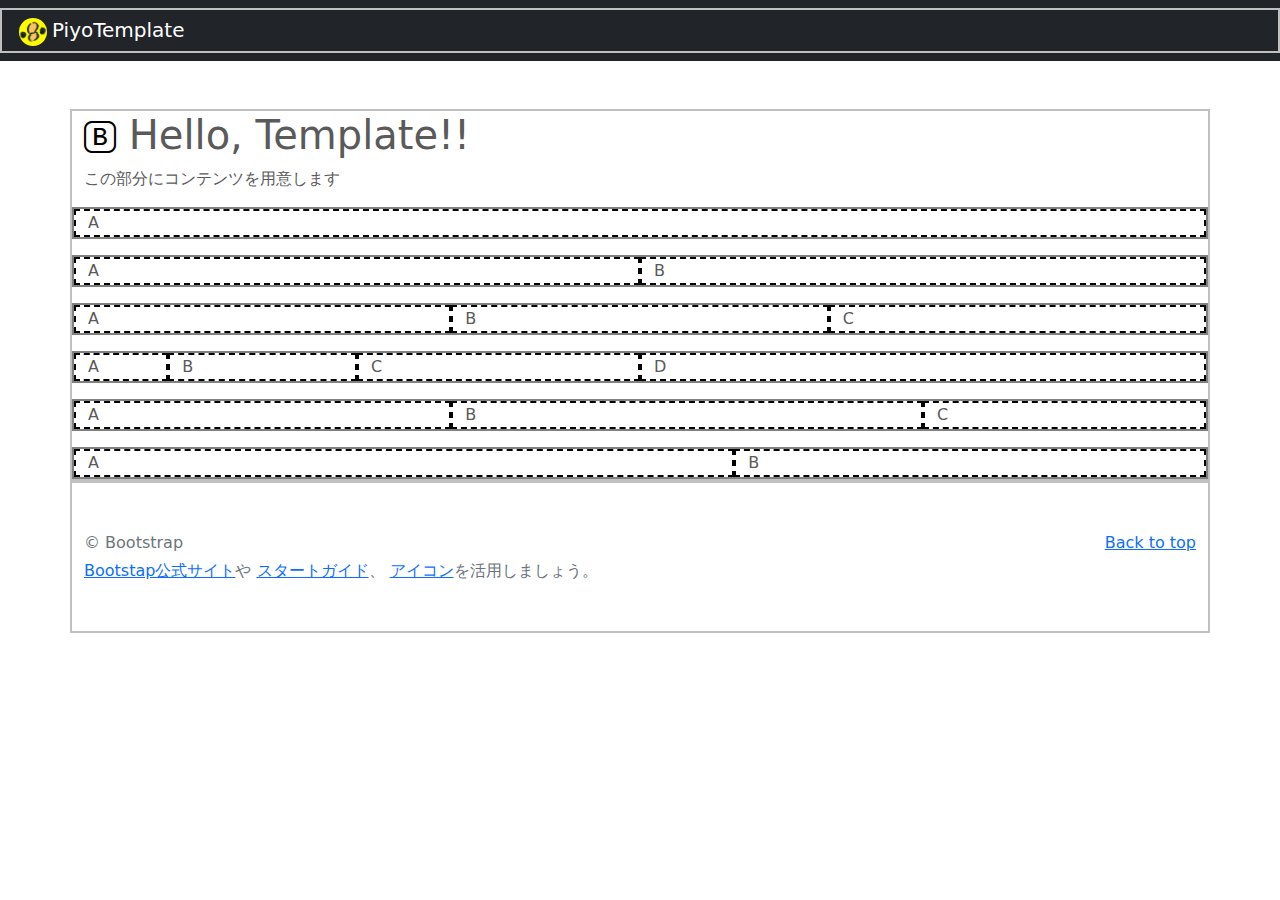
<file: portfolios/01_piyo_template/index.html>
<!DOCTYPE html>
<html lang="ja">
<head>
	<meta charset="UTF-8"/>
	<meta name="viewport" content="width=device-width, initial-scale=1">
	<link rel="shortcut icon" href="./images/favicon.ico">
	<title>PiyoTemplate</title>
	<!-- CSS -->
	<link rel="stylesheet" href="./libs/bootstrap/bootstrap.min.css">
	<link rel="stylesheet" href="./libs/bootstrap/carousel.css">
	<link rel="stylesheet" href="//cdn.jsdelivr.net/npm/bootstrap-icons@1.8.0/font/bootstrap-icons.css">
	<link rel="stylesheet" href="./css/custom.css">
</head>
<body>
	
	<!-- Header(Start) -->
	<header>
		<nav class="navbar navbar-expand-md navbar-dark bg-dark">
			<div class="container-fluid">
				<a class="navbar-brand" href="#">
					<img src="./images/logo.png">PiyoTemplate
				</a>
			</div>
		</nav>
	</header>
	<!-- Header(End) -->

	<!-- Main(Start) -->
	<main>
		<div class="container mt-5">
			<h1>
				<i class="bi-bootstrap" style="font-size: 2rem; color: black;"></i>
				Hello, Template!!
			</h1>
			<p>この部分にコンテンツを用意します</p>
			<div class="row mt-3">
				<div class="col">A</div>
			</div>
			<div class="row mt-3">
				<div class="col">A</div>
				<div class="col">B</div>
			</div>
			<div class="row mt-3">
				<div class="col">A</div>
				<div class="col">B</div>
				<div class="col">C</div>
			</div>
			<div class="row mt-3">
				<div class="col-1">A</div>
				<div class="col-2">B</div>
				<div class="col-3">C</div>
				<div class="col-6">D</div>
			</div>
			<div class="row mt-3">
				<div class="col-4">A</div>
				<div class="col-5">B</div>
				<div class="col">C</div>
			</div>
			<div class="row mt-3">
				<div class="col-7">A</div>
				<div class="col">B</div>
			</div>
		</div>
	</main>
	<!-- Main(End) -->

	<!-- Footer(Start) -->
	<footer>
		<div class="container text-muted py-5">
			<p class="float-end mb-1"><a href="#">Back to top</a></p>
			<p class="mb-1">&copy; Bootstrap</p>
			<p class="mb-0">
				<a href="https://getbootstrap.jp">Bootstap公式サイト</a>や
				<a href="https://getbootstrap.jp/docs/5.0/getting-started/introduction/">スタートガイド</a>、
				<a href="./libs/bootstrap/icons/index.html" target="_blank">アイコン</a>を活用しましょう。
			</p>
		</div>
	</footer>
	<!-- Footer(End) -->

	<!-- JavaScript -->
	<script src="./libs/vue/vue.global.js"></script>
	<script src="./libs/bootstrap/bootstrap.bundle.min.js"></script>
	<script src="./main.js"></script>
</body>
</html>
</file>
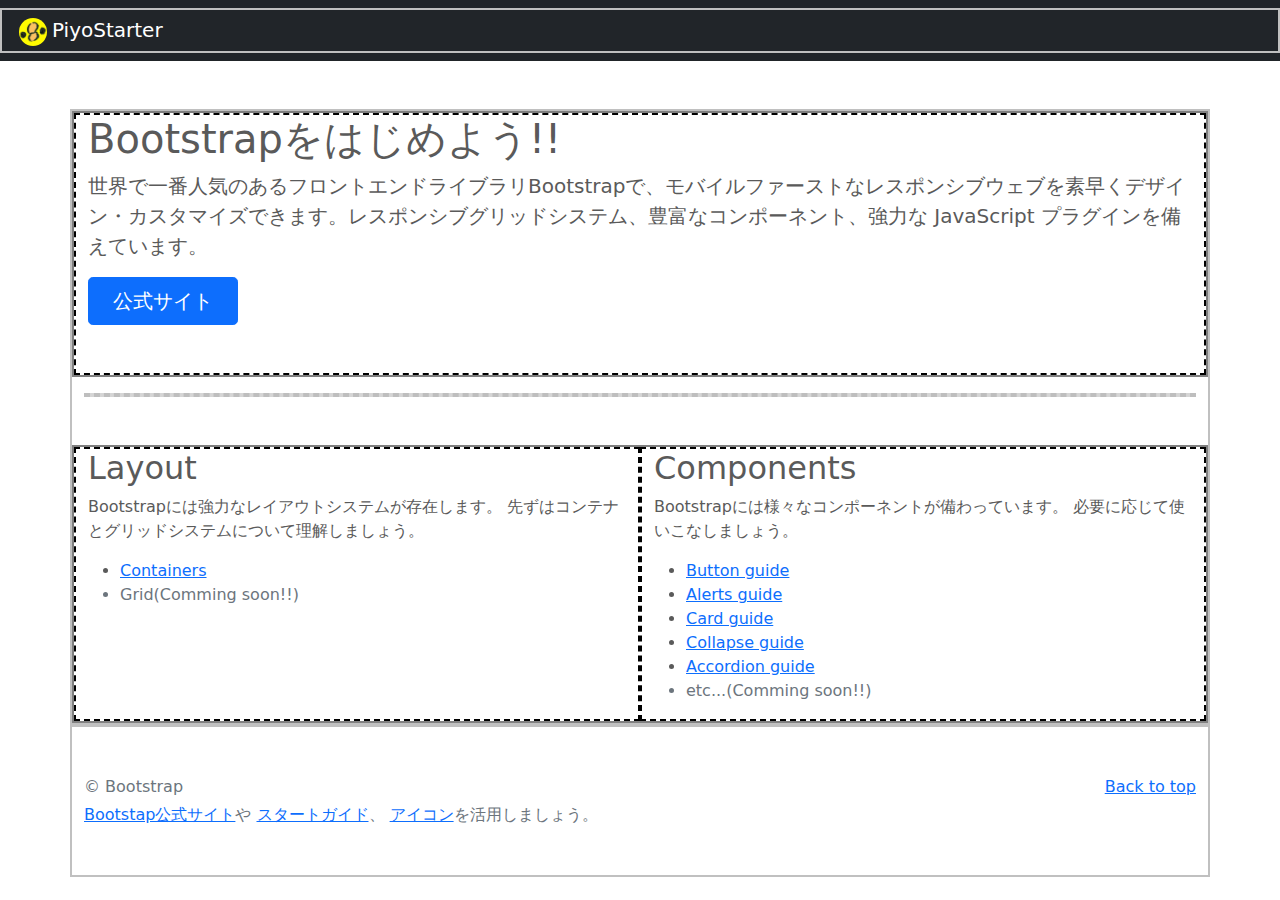
<file: portfolios/02_piyo_starter/index.html>
<!DOCTYPE html>
<html lang="ja">
<head>
	<meta charset="UTF-8"/>
	<meta name="viewport" content="width=device-width, initial-scale=1">
	<link rel="shortcut icon" href="./images/favicon.ico">
	<title>PiyoStarter</title>
	<!-- CSS -->
	<link rel="stylesheet" href="./libs/bootstrap/bootstrap.min.css">
	<link rel="stylesheet" href="./libs/bootstrap/carousel.css">
	<link rel="stylesheet" href="//cdn.jsdelivr.net/npm/bootstrap-icons@1.8.0/font/bootstrap-icons.css">
	<link rel="stylesheet" href="./css/custom.css">
</head>
<body>
	
	<!-- Header(Start) -->
	<header>
		<nav class="navbar navbar-expand-md navbar-dark bg-dark">
			<div class="container-fluid">
				<a class="navbar-brand" href="#">
					<img src="./images/logo.png">PiyoStarter
				</a>
			</div>
		</nav>
	</header>
	<!-- Header(End) -->

	<!-- Main(Start) -->
	<main>
		<div class="container mt-5">
			<div class="row">
				<div class="col">
					<h1>Bootstrapをはじめよう!!</h1>
					<p class="fs-5">
						世界で一番人気のあるフロントエンドライブラリBootstrapで、モバイルファーストなレスポンシブウェブを素早くデザイン・カスタマイズできます。レスポンシブグリッドシステム、豊富なコンポーネント、強力な JavaScript プラグインを備えています。
					</p>
					<div class="mb-5">
						<a href="#" class="btn btn-primary btn-lg px-4">公式サイト</a>
					</div>
				</div>
			</div>

			<hr class="col-12 mb-5">

			<div class="row">
				<div class="col">
					<h2>Layout</h2>
					<p>
						Bootstrapには強力なレイアウトシステムが存在します。
						先ずはコンテナとグリッドシステムについて理解しましょう。
					</p>
					<ul class="icon-list">
						<li><a href="#">Containers</a></li>
						<li class="text-muted">Grid(Comming soon!!)</li>
					</ul>
				</div>
				<div class="col">
					<h2>Components</h2>
					<p>
						Bootstrapには様々なコンポーネントが備わっています。
						必要に応じて使いこなしましょう。
					</p>
					<ul class="icon-list">
						<li><a href="#">Button guide</a></li>
						<li><a href="#">Alerts guide</a></li>
						<li><a href="#">Card guide</a></li>
						<li><a href="#">Collapse guide</a></li>
						<li><a href="#">Accordion guide</a></li>
						<li class="text-muted">etc...(Comming soon!!)</li>
					</ul>
				</div>
			</div>
		</div>
	</main>
	<!-- Main(End) -->

	<!-- Footer(Start) -->
	<footer>
		<div class="container text-muted py-5">
			<p class="float-end mb-1"><a href="#">Back to top</a></p>
			<p class="mb-1">&copy; Bootstrap</p>
			<p class="mb-0">
				<a href="https://getbootstrap.jp">Bootstap公式サイト</a>や
				<a href="https://getbootstrap.jp/docs/5.0/getting-started/introduction/">スタートガイド</a>、
				<a href="./libs/bootstrap/icons/index.html" target="_blank">アイコン</a>を活用しましょう。
			</p>
		</div>
	</footer>
	<!-- Footer(End) -->

	<!-- JavaScript -->
	<script src="./libs/vue/vue.global.js"></script>
	<script src="./libs/bootstrap/bootstrap.bundle.min.js"></script>
	<script src="./main.js"></script>
</body>
</html>
</file>
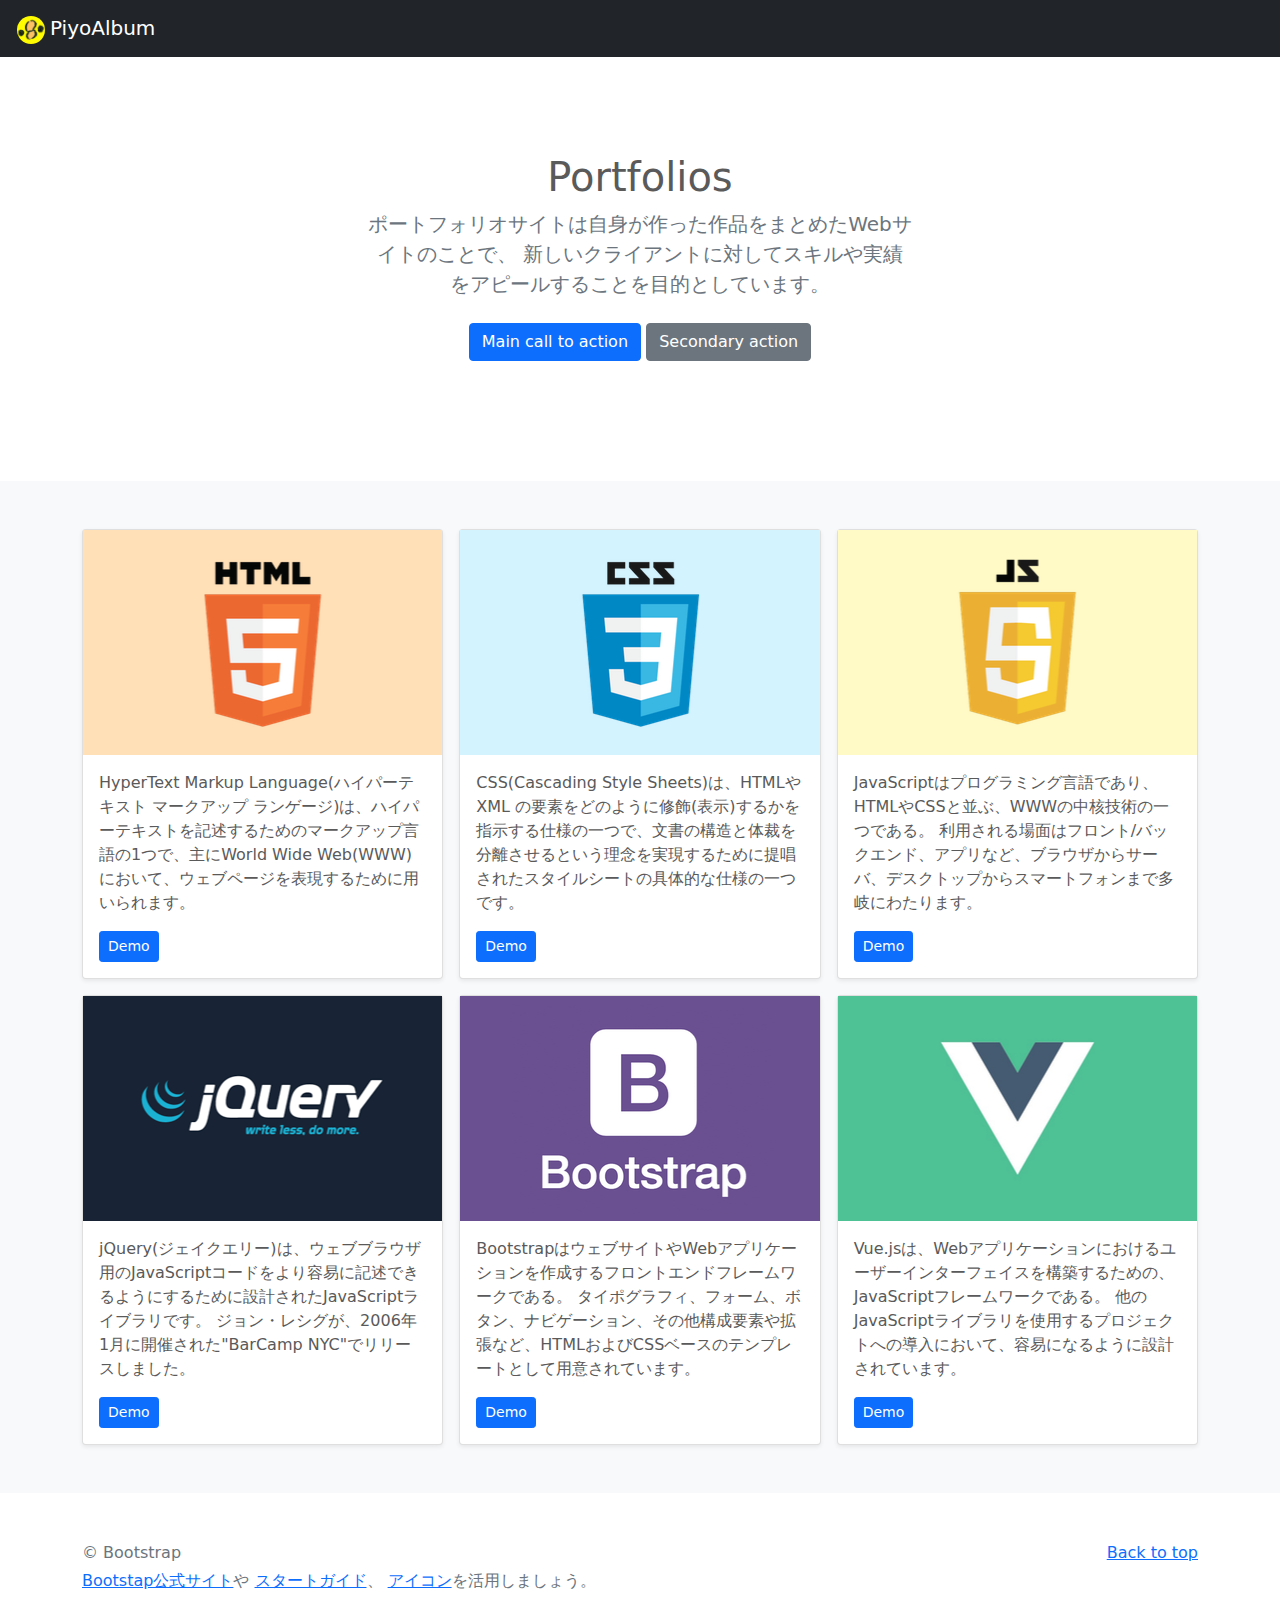
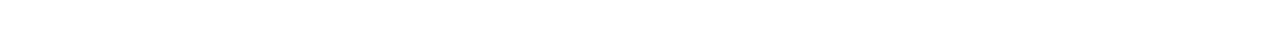
<file: portfolios/03_piyo_album/index.html>
<!DOCTYPE html>
<html lang="ja">
<head>
	<meta charset="UTF-8"/>
	<meta name="viewport" content="width=device-width, initial-scale=1">
	<link rel="shortcut icon" href="./images/favicon.ico">
	<title>PiyoAlbum</title>
	<!-- CSS -->
	<link rel="stylesheet" href="./libs/bootstrap/bootstrap.min.css">
	<link rel="stylesheet" href="./libs/bootstrap/carousel.css">
	<link rel="stylesheet" href="//cdn.jsdelivr.net/npm/bootstrap-icons@1.8.0/font/bootstrap-icons.css">
	<link rel="stylesheet" href="./css/custom.css">
</head>
<body>
	
	<!-- Header(Start) -->
	<header>
		<nav class="navbar navbar-expand-md navbar-dark bg-dark">
			<div class="container-fluid">
				<a class="navbar-brand" href="#">
					<img src="./images/logo.png">PiyoAlbum
				</a>
			</div>
		</nav>
	</header>
	<!-- Header(End) -->

	<!-- Main(Start) -->
	<main>

		<section class="container py-5 text-center">
			<div class="row py-lg-5">
				<div class="col-lg-6 col-md-8 mx-auto">
					<h1 class="fw-light">Portfolios</h1>
					<p class="lead text-muted">
						ポートフォリオサイトは自身が作った作品をまとめたWebサイトのことで、
						新しいクライアントに対してスキルや実績をアピールすることを目的としています。
					</p>
					<p>
						<a href="#" class="btn btn-primary my-2">Main call to action</a>
						<a href="#" class="btn btn-secondary my-2">Secondary action</a>
					</p>
				</div>
			</div>
		</section>

		<div class="album py-5 bg-light">
			<div class="container">

				<div class="row row-cols-1 row-cols-sm-2 row-cols-md-3 g-3">

					<div class="col">
						<div class="card shadow-sm">
							<div id="logo-html"></div>
							<div class="card-body">
								<p class="card-text">
									HyperText Markup Language(ハイパーテキスト マークアップ ランゲージ)は、ハイパーテキストを記述するためのマークアップ言語の1つで、主にWorld Wide Web(WWW)において、ウェブページを表現するために用いられます。
								</p>
								<div class="d-flex justify-content-between align-items-center">
									<button type="button" class="btn btn-primary btn-sm">Demo</button>
								</div>
							</div>
						</div>
					</div>

					<div class="col">
						<div class="card shadow-sm">
							<div id="logo-css"></div>
							<div class="card-body">
								<p class="card-text">
									CSS(Cascading Style Sheets)は、HTMLやXML の要素をどのように修飾(表示)するかを指示する仕様の一つで、文書の構造と体裁を分離させるという理念を実現するために提唱されたスタイルシートの具体的な仕様の一つです。
								</p>
								<div class="d-flex justify-content-between align-items-center">
									<button type="button" class="btn btn-primary btn-sm">Demo</button>
								</div>
							</div>
						</div>
					</div>

					<div class="col">
						<div class="card shadow-sm">
							<div id="logo-javascript"></div>
							<div class="card-body">
								<p class="card-text">
									JavaScriptはプログラミング言語であり、HTMLやCSSと並ぶ、WWWの中核技術の一つである。
									利用される場面はフロント/バックエンド、アプリなど、ブラウザからサーバ、デスクトップからスマートフォンまで多岐にわたります。
								</p>
								<div class="d-flex justify-content-between align-items-center">
									<button type="button" class="btn btn-primary btn-sm">Demo</button>
								</div>
							</div>
						</div>
					</div>

					<div class="col">
						<div class="card shadow-sm">
							<div id="logo-jquery"></div>
							<div class="card-body">
								<p class="card-text">
									jQuery(ジェイクエリー)は、ウェブブラウザ用のJavaScriptコードをより容易に記述できるようにするために設計されたJavaScriptライブラリです。 ジョン・レシグが、2006年1月に開催された"BarCamp NYC"でリリースしました。
								</p>
								<div class="d-flex justify-content-between align-items-center">
									<button type="button" class="btn btn-primary btn-sm">Demo</button>
								</div>
							</div>
						</div>
					</div>

					<div class="col">
						<div class="card shadow-sm">
							<div id="logo-bootstrap"></div>
							<div class="card-body">
								<p class="card-text">
									BootstrapはウェブサイトやWebアプリケーションを作成するフロントエンドフレームワークである。 タイポグラフィ、フォーム、ボタン、ナビゲーション、その他構成要素や拡張など、HTMLおよびCSSベースのテンプレートとして用意されています。
								</p>
								<div class="d-flex justify-content-between align-items-center">
									<button type="button" class="btn btn-primary btn-sm">Demo</button>
								</div>
							</div>
						</div>
					</div>

					<div class="col">
						<div class="card shadow-sm">
							<div id="logo-vue"></div>
							<div class="card-body">
								<p class="card-text">
									Vue.jsは、Webアプリケーションにおけるユーザーインターフェイスを構築するための、JavaScriptフレームワークである。 他のJavaScriptライブラリを使用するプロジェクトへの導入において、容易になるように設計されています。
								</p>
								<div class="d-flex justify-content-between align-items-center">
									<button type="button" class="btn btn-primary btn-sm">Demo</button>
								</div>
							</div>
						</div>
					</div>
				</div>
			</div>
		</div>
	</main>
	<!-- Main(End) -->

	<!-- Footer(Start) -->
	<footer>
		<div class="container text-muted py-5">
			<p class="float-end mb-1"><a href="#">Back to top</a></p>
			<p class="mb-1">&copy; Bootstrap</p>
			<p class="mb-0">
				<a href="https://getbootstrap.jp">Bootstap公式サイト</a>や
				<a href="https://getbootstrap.jp/docs/5.0/getting-started/introduction/">スタートガイド</a>、
				<a href="./libs/bootstrap/icons/index.html" target="_blank">アイコン</a>を活用しましょう。
			</p>
		</div>
	</footer>
	<!-- Footer(End) -->

	<!-- JavaScript -->
	<script src="./libs/vue/vue.global.js"></script>
	<script src="./libs/bootstrap/bootstrap.bundle.min.js"></script>
	<script src="./main.js"></script>
</body>
</html>
</file>
<file: portfolios/01_piyo_template/libs/bootstrap/carousel.css>
/* GLOBAL STYLES
-------------------------------------------------- */
/* Padding below the footer and lighter body text */

body {
  /*padding-top: 3rem;*/
  /*padding-bottom: 3rem;*/
  color: #5a5a5a;
}


/* CUSTOMIZE THE CAROUSEL
-------------------------------------------------- */

/* Carousel base class */
.carousel {
  margin-bottom: 4rem;
}
/* Since positioning the image, we need to help out the caption */
.carousel-caption {
  bottom: 3rem;
  z-index: 10;
}

/* Declare heights because of positioning of img element */
.carousel-item {
  height: 32rem;
}
.carousel-item > img {
  position: absolute;
  top: 0;
  left: 0;
  min-width: 100%;
  height: 32rem;
}


/* MARKETING CONTENT
-------------------------------------------------- */

/* Center align the text within the three columns below the carousel */
.marketing .col-lg-4 {
  margin-bottom: 1.5rem;
  text-align: center;
}
.marketing h2 {
  font-weight: 400;
}
/* rtl:begin:ignore */
.marketing .col-lg-4 p {
  margin-right: .75rem;
  margin-left: .75rem;
}
/* rtl:end:ignore */


/* Featurettes
------------------------- */

.featurette-divider {
  margin: 5rem 0; /* Space out the Bootstrap <hr> more */
}

/* Thin out the marketing headings */
.featurette-heading {
  font-weight: 300;
  line-height: 1;
  /* rtl:remove */
  letter-spacing: -.05rem;
}


/* RESPONSIVE CSS
-------------------------------------------------- */

@media (min-width: 40em) {
  /* Bump up size of carousel content */
  .carousel-caption p {
    margin-bottom: 1.25rem;
    font-size: 1.25rem;
    line-height: 1.4;
  }

  .featurette-heading {
    font-size: 50px;
  }
}

@media (min-width: 62em) {
  .featurette-heading {
    margin-top: 7rem;
  }
}
</file>
<file: portfolios/01_piyo_template/css/custom.css>
/* CSS */

html, body{
	width: 100%; height: 100%;
}

.navbar-brand img{
	width: 28px; height: auto;
	margin: 0px 5px; padding: 0px;
	border-radius: 14px;
}

.container, .container-fluid{
	border: 2px solid silver;
	box-sizing: border-box;
}

.row{
	border: 2px solid gray;
	box-sizing: border-box;
}

.col, .col-1, .col-2, .col-3, .col-4, .col-5, .col-6,
.col-7, .col-8, .col-9, .col-10, .col-11, .col-12{
	border: 2px dashed black;
	box-sizing: border-box;
}
</file>
<file: portfolios/02_piyo_starter/libs/bootstrap/carousel.css>
/* GLOBAL STYLES
-------------------------------------------------- */
/* Padding below the footer and lighter body text */

body {
  /*padding-top: 3rem;*/
  /*padding-bottom: 3rem;*/
  color: #5a5a5a;
}


/* CUSTOMIZE THE CAROUSEL
-------------------------------------------------- */

/* Carousel base class */
.carousel {
  margin-bottom: 4rem;
}
/* Since positioning the image, we need to help out the caption */
.carousel-caption {
  bottom: 3rem;
  z-index: 10;
}

/* Declare heights because of positioning of img element */
.carousel-item {
  height: 32rem;
}
.carousel-item > img {
  position: absolute;
  top: 0;
  left: 0;
  min-width: 100%;
  height: 32rem;
}


/* MARKETING CONTENT
-------------------------------------------------- */

/* Center align the text within the three columns below the carousel */
.marketing .col-lg-4 {
  margin-bottom: 1.5rem;
  text-align: center;
}
.marketing h2 {
  font-weight: 400;
}
/* rtl:begin:ignore */
.marketing .col-lg-4 p {
  margin-right: .75rem;
  margin-left: .75rem;
}
/* rtl:end:ignore */


/* Featurettes
------------------------- */

.featurette-divider {
  margin: 5rem 0; /* Space out the Bootstrap <hr> more */
}

/* Thin out the marketing headings */
.featurette-heading {
  font-weight: 300;
  line-height: 1;
  /* rtl:remove */
  letter-spacing: -.05rem;
}


/* RESPONSIVE CSS
-------------------------------------------------- */

@media (min-width: 40em) {
  /* Bump up size of carousel content */
  .carousel-caption p {
    margin-bottom: 1.25rem;
    font-size: 1.25rem;
    line-height: 1.4;
  }

  .featurette-heading {
    font-size: 50px;
  }
}

@media (min-width: 62em) {
  .featurette-heading {
    margin-top: 7rem;
  }
}
</file>
<file: portfolios/02_piyo_starter/css/custom.css>
/* CSS */

html, body{
	width: 100%; height: 100%;
}

.navbar-brand img{
	width: 28px; height: auto;
	margin: 0px 5px; padding: 0px;
	border-radius: 14px;
}

.container, .container-fluid{
	border: 2px solid silver;
	box-sizing: border-box;
}

.row{
	border: 2px solid gray;
	box-sizing: border-box;
}

.col, .col-1, .col-2, .col-3, .col-4, .col-5, .col-6,
.col-7, .col-8, .col-9, .col-10, .col-11, .col-12{
	border: 2px dashed black;
	box-sizing: border-box;
}
</file>
<file: portfolios/03_piyo_album/libs/bootstrap/carousel.css>
/* GLOBAL STYLES
-------------------------------------------------- */
/* Padding below the footer and lighter body text */

body {
  /*padding-top: 3rem;*/
  /*padding-bottom: 3rem;*/
  color: #5a5a5a;
}


/* CUSTOMIZE THE CAROUSEL
-------------------------------------------------- */

/* Carousel base class */
.carousel {
  margin-bottom: 4rem;
}
/* Since positioning the image, we need to help out the caption */
.carousel-caption {
  bottom: 3rem;
  z-index: 10;
}

/* Declare heights because of positioning of img element */
.carousel-item {
  height: 32rem;
}
.carousel-item > img {
  position: absolute;
  top: 0;
  left: 0;
  min-width: 100%;
  height: 32rem;
}


/* MARKETING CONTENT
-------------------------------------------------- */

/* Center align the text within the three columns below the carousel */
.marketing .col-lg-4 {
  margin-bottom: 1.5rem;
  text-align: center;
}
.marketing h2 {
  font-weight: 400;
}
/* rtl:begin:ignore */
.marketing .col-lg-4 p {
  margin-right: .75rem;
  margin-left: .75rem;
}
/* rtl:end:ignore */


/* Featurettes
------------------------- */

.featurette-divider {
  margin: 5rem 0; /* Space out the Bootstrap <hr> more */
}

/* Thin out the marketing headings */
.featurette-heading {
  font-weight: 300;
  line-height: 1;
  /* rtl:remove */
  letter-spacing: -.05rem;
}


/* RESPONSIVE CSS
-------------------------------------------------- */

@media (min-width: 40em) {
  /* Bump up size of carousel content */
  .carousel-caption p {
    margin-bottom: 1.25rem;
    font-size: 1.25rem;
    line-height: 1.4;
  }

  .featurette-heading {
    font-size: 50px;
  }
}

@media (min-width: 62em) {
  .featurette-heading {
    margin-top: 7rem;
  }
}
</file>
<file: portfolios/03_piyo_album/css/custom.css>
/* CSS */

html, body{
	width: 100%; height: 100%;
}

.navbar-brand img{
	width: 28px; height: auto;
	margin: 0px 5px; padding: 0px;
	border-radius: 14px;
}

#logo-html{
	width: 100%; height: 225px;
	background-image: url("../images/logo_html.png");
	background-position: center;
}

#logo-css{
	width: 100%; height: 225px;
	background-image: url("../images/logo_css.png");
	background-position: center;
}

#logo-javascript{
	width: 100%; height: 225px;
	background-image: url("../images/logo_javascript.png");
	background-position: center;
}

#logo-jquery{
	width: 100%; height: 225px;
	background-image: url("../images/logo_jquery.png");
	background-position: center;
}

#logo-bootstrap{
	width: 100%; height: 225px;
	background-image: url("../images/logo_bootstrap.png");
	background-position: center;
}

#logo-vue{
	width: 100%; height: 225px;
	background-image: url("../images/logo_vue.png");
	background-position: center;
}
</file>
